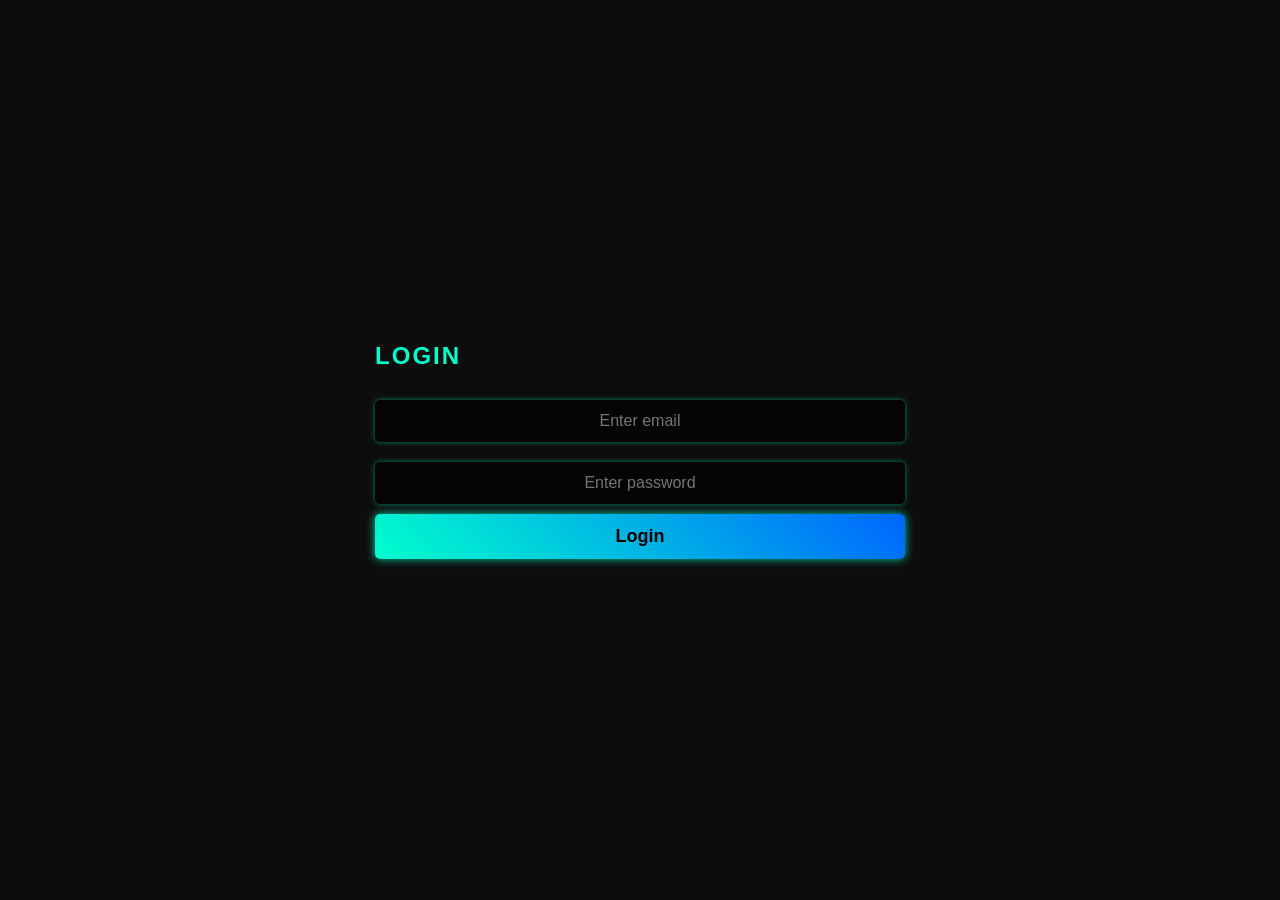
<file: index.html>
<!DOCTYPE html>
<html lang="en">
<head>
    <meta charset="UTF-8">
    <meta name="viewport" content="width=device-width, initial-scale=1.0">
    <title>Login</title>
    <link rel="stylesheet" href="https://cdnjs.cloudflare.com/ajax/libs/font-awesome/6.0.0-beta3/css/all.min.css">
    <style>
        /* Global Styling */
        * {
            margin: 0;
            padding: 0;
            box-sizing: border-box;
            font-family: 'Orbitron', sans-serif;
        }

        body {
            background: #0d0d0d;
            color: #00ffcc;
            display: flex;
            justify-content: center;
            align-items: center;
            height: 100vh;
        }

        .container {
            width: 350px;
            padding: 30px;
            border-radius: 10px;
            background: rgba(0, 0, 0, 0.8);
            box-shadow: 0 0 15px rgba(0, 255, 204, 0.5);
            text-align: center;
            animation: fadeIn 1s ease-in-out;
        }

        h2 {
            text-transform: uppercase;
            margin-bottom: 20px;
            letter-spacing: 2px;
        }

        /* Input Fields */
        input {
            width: 100%;
            padding: 12px;
            margin: 10px 0;
            border: none;
            outline: none;
            background: rgba(0, 0, 0, 0.7);
            color: #00ffcc;
            border-radius: 5px;
            font-size: 16px;
            text-align: center;
            transition: 0.3s;
            box-shadow: 0 0 5px rgba(0, 255, 204, 0.5);
        }

        input:focus {
            background: rgba(0, 0, 0, 0.9);
            box-shadow: 0 0 10px rgba(0, 255, 204, 0.8);
        }

        /* Buttons */
        button {
            width: 100%;
            padding: 12px;
            background: linear-gradient(45deg, #00ffcc, #0066ff);
            color: #000;
            border: none;
            border-radius: 5px;
            font-size: 18px;
            font-weight: bold;
            cursor: pointer;
            transition: 0.3s ease-in-out;
            box-shadow: 0 0 10px rgba(0, 255, 204, 0.8);
        }

        button:hover {
            transform: scale(1.05);
            background: linear-gradient(45deg, #0066ff, #00ffcc);
        }

        /* Error Message */
        .error-message {
            display: none;
            margin-top: 15px;
            font-size: 14px;
            font-weight: bold;
            color: red;
        }

        /* Fade-in Animation */
        @keyframes fadeIn {
            from {
                opacity: 0;
                transform: scale(0.9);
            }
            to {
                opacity: 1;
                transform: scale(1);
            }
        }
    </style>
</head>
<body>
    <div class="login-container">
        <h2>Login</h2>
        <form id="loginForm">
            <input type="email" id="email" placeholder="Enter email" required>
            <input type="password" id="password" placeholder="Enter password" required>
            <button type="submit">Login</button>
            <p class="error-message" id="errorMessage"></p>
        </form>
    </div>

    <script>
        // Predefined accounts
        const allowedEmailsWithPasswords = {
            'ahmed.gabriel@capital-schools.com': 'capital 1',    
            'hassan.waleed@capital-schools.com': 'capital 2',
            'yaamen.ghoneim@capital-schools.com': 'capital 3',
            'yassin.hussein@capital-schools.com': 'cis 1',
            'malek.Abdelhamid@capital-schools.com': 'cis 123',
            'adham.rabei@capital-schools.com': 'cis 34'
        };

        document.getElementById('loginForm').addEventListener('submit', function(event) {
            event.preventDefault();
            const email = document.getElementById('email').value;
            const password = document.getElementById('password').value;
            const errorMessage = document.getElementById('errorMessage');

            // Get stored credentials
            const storedEmail = localStorage.getItem('userEmail');
            const storedPassword = localStorage.getItem('userPassword');

            // Validate login
            if (
                (allowedEmailsWithPasswords[email] && allowedEmailsWithPasswords[email] === password) ||
                (email === storedEmail && password === storedPassword)
            ) {
                alert('Login successful!');
                localStorage.setItem('username', email.split('@')[0]);
                window.location.href = 'chose.html'; // Redirect to chat or home page
            } else {
                errorMessage.textContent = 'Invalid email or password.';
            }
        });
    </script>
</body>
</html>
</file>
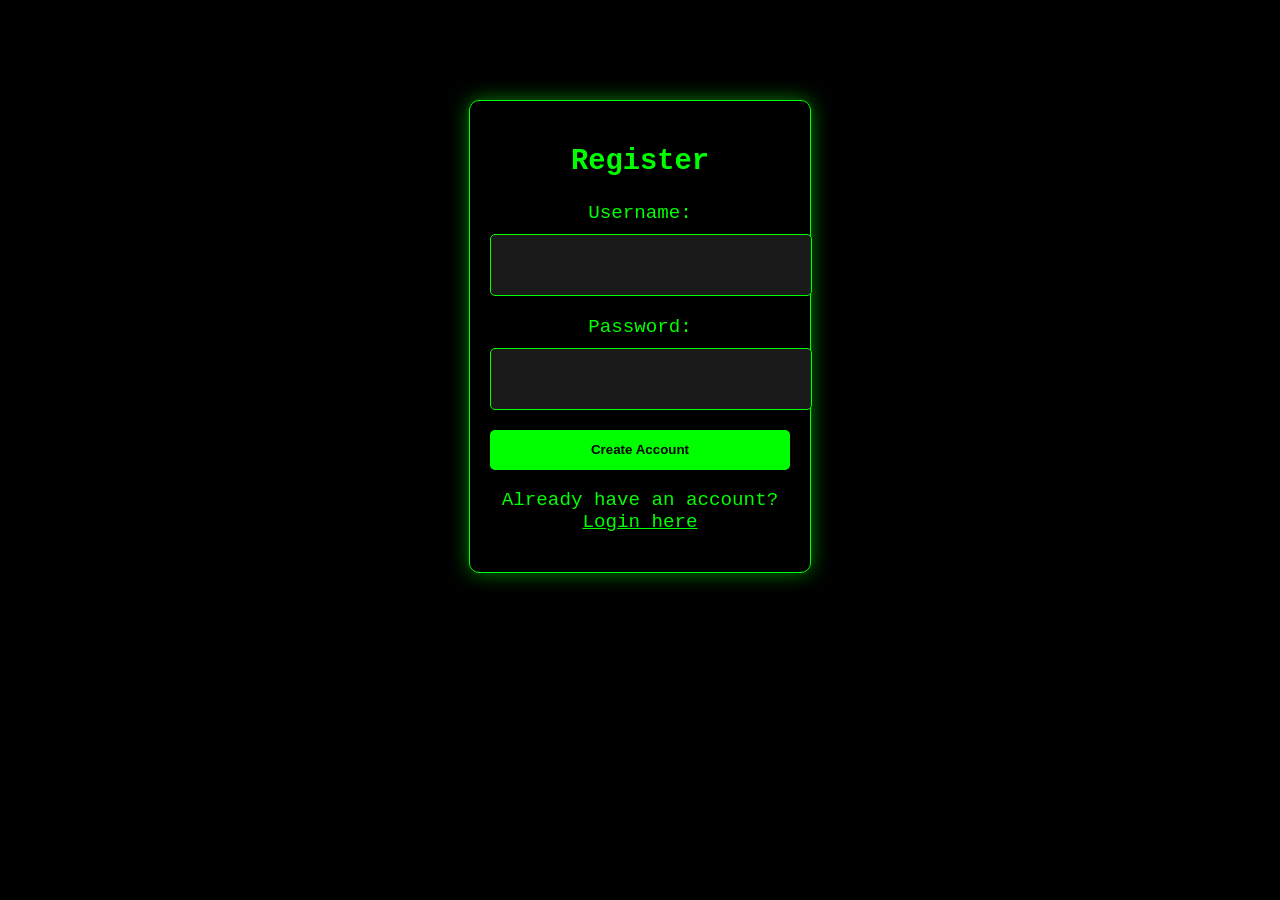
<file: add.html>
<!DOCTYPE html>
<html lang="en">
<head>
    <meta charset="UTF-8">
    <meta name="viewport" content="width=device-width, initial-scale=1.0">
    <title>Document</title>
</head>
<style>
    body {
        background-color: #000;
        color: #00ff00;
        font-family: 'Courier New', Courier, monospace;
        text-align: center;
        font-size: 1.2em;
    }
    .login-container {
        width: 300px;
        margin: 100px auto;
        padding: 20px;
        border: 1px solid #00ff00;
        box-shadow: 0 0 20px rgba(0, 255, 0, 0.5);
        border-radius: 10px;
        background-color: rgba(0, 0, 0, 0.8);
    }
    .login-form label {
        display: block;
        margin-bottom: 10px;
    }
    .login-form input {
        width: 100%;
        height: 40px;
        margin-bottom: 20px;
        padding: 10px;
        border: 1px solid #00ff00;
        border-radius: 5px;
        background-color: #1a1a1a;
        color: #00ff00;
    }
    .login-form button {
        width: 100%;
        height: 40px;
        background-color: #00ff00;
        color: #000;
        border: none;
        border-radius: 5px;
        cursor: pointer;
        font-weight: bold;
    }
    .login-form button:hover {
        background-color: #009900;
        color: #fff;
    }
    .error-message {
        color: #ff0000;
        margin-top: 20px;
    }
</style>
<body>
    <body>
        <div class="login-container">
            <h2>Register</h2>
            <form class="login-form" onsubmit="return registerUser()">
                <label for="username">Username:</label>
                <input type="text" id="username" name="username" required="">
                
                <label for="password">Password:</label>
                <input type="password" id="password" name="password" required="">
    
                <button type="submit">Create Account</button>
                <div class="success-message" id="success-message"></div>
            </form>
            <p>Already have an account? <a href="index.html" style="color: #00ff00;">Login here</a></p>
        </div>
                                                         
        <script>
            function registerUser() {
                const username = document.getElementById('username').value;
                const password = document.getElementById('password').value;
                const successMessage = document.getElementById('success-message');
    
                // Save the username and password in LocalStorage
                localStorage.setItem('username', username);
                localStorage.setItem('password', password);
                
                successMessage.textContent = "Account created successfully! You can now log in.";
                return false; // Prevent default form submission
            }
        </script>
    <!-- Code injected by live-server -->
    <script>
        // <![CDATA[  <-- For SVG support
        if ('WebSocket' in window) {
            (function () {
                function refreshCSS() {
                    var sheets = [].slice.call(document.getElementsByTagName("link"));
                    var head = document.getElementsByTagName("head")[0];
                    for (var i = 0; i < sheets.length; ++i) {
                        var elem = sheets[i];
                        var parent = elem.parentElement || head;
                        parent.removeChild(elem);
                        var rel = elem.rel;
                        if (elem.href && typeof rel != "string" || rel.length == 0 || rel.toLowerCase() == "stylesheet") {
                            var url = elem.href.replace(/(&|\?)_cacheOverride=\d+/, '');
                            elem.href = url + (url.indexOf('?') >= 0 ? '&' : '?') + '_cacheOverride=' + (new Date().valueOf());
                        }
                        parent.appendChild(elem);
                    }
                }
                var protocol = window.location.protocol === 'http:' ? 'ws://' : 'wss://';
                var address = protocol + window.location.host + window.location.pathname + '/ws';
                var socket = new WebSocket(address);
                socket.onmessage = function (msg) {
                    if (msg.data == 'reload') window.location.reload();
                    else if (msg.data == 'refreshcss') refreshCSS();
                };
                if (sessionStorage && !sessionStorage.getItem('IsThisFirstTime_Log_From_LiveServer')) {
                    console.log('Live reload enabled.');
                    sessionStorage.setItem('IsThisFirstTime_Log_From_LiveServer', true);
                }
            })();
        }
        else {
            console.error('Upgrade your browser. This Browser is NOT supported WebSocket for Live-Reloading.');
        }
        // ]]>
    </script>
    
    </body>
</body>
</html>
</file>
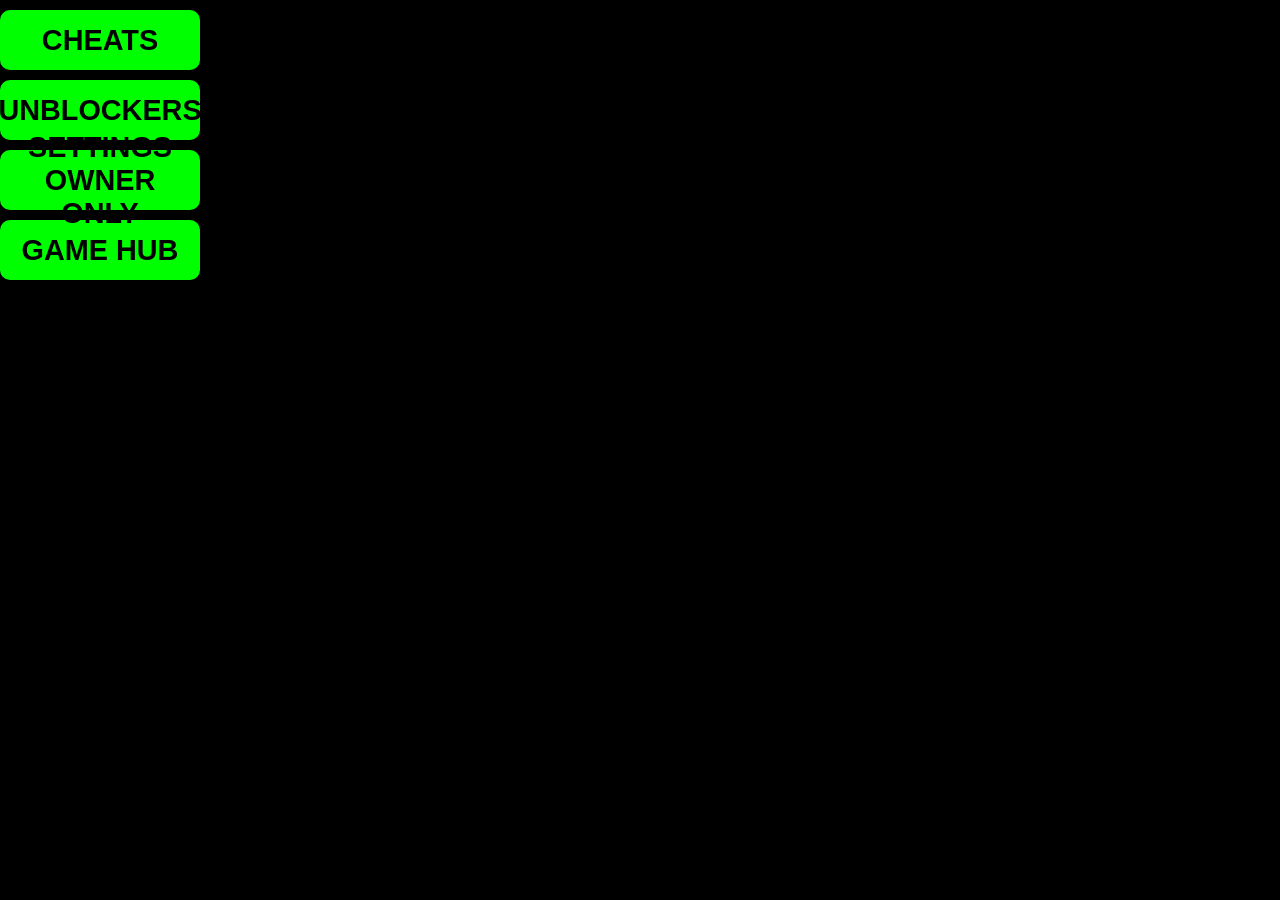
<file: chose.html>
<!DOCTYPE html>
<html lang="en">
<head>
    <meta charset="UTF-8">
    <meta name="viewport" content="width=device-width, initial-scale=1.0">
    <title>Document</title>
</head>
<style>
    body {
        background-color: #000;
        color: #00ff00;
        font-family: 'Courier New', Courier, monospace;
        text-align: center;
        font-size: 1.2em;
    }
    .button-container {
        display: flex;
        justify-content: center;
        align-items: center;
        height: 100vh;
        flex-direction: column; /* Arrange buttons in a column */
    }
    .redirect-button {
        width: 200px;
        height: 60px;
        background-color: #00ff00;
        color: #000;
        border: 2px solid #00ff00;
        border-radius: 10px;
        cursor: pointer;
        font-weight: bold;
        font-size: 1.5em;
        transition: background-color 0.3s, transform 0.2s;
        display: flex;
        justify-content: center;
        align-items: center;
        text-transform: uppercase;
        text-decoration: none;
        margin: 10px 0; /* Add space between buttons */
    }
    .redirect-button:hover {
        background-color: #009900;
        color: #fff;
        transform: scale(1.05);
    }
    .login-container {
        width: 300px;
        margin: 0 auto;
        padding: 20px;
        border: 1px solid #00ff00;
        box-shadow: 0 0 20px rgba(0, 255, 0, 0.5);
        border-radius: 10px;
        background-color: rgba(0, 0, 0, 0.8);
    }
    .error-message {
        color: #ff0000;
        margin-top: 20px;
    }
</style>
<style>
    body {
        font-family: 'Courier New', Courier, monospace;
        margin: 0;
        padding: 0;
        background-color: #000;
        color: #00ff00;
    }
    .navbar {
        display: flex;
        justify-content: space-between;
        align-items: center;
        padding: 20px;
        background-color: rgba(0, 0, 0, 0.7);
        border-bottom: 2px solid #00ff00;
    }
    .navbar .logo {
        font-size: 1.8em;
        margin: 0;
        color: #00ff00;
    }
    .nav-links {
        list-style: none;
        padding: 0;
        display: flex;
        gap: 20px; /* Gap between menu items */
    }
    .nav-links li {
        display: inline;
    }
    .nav-links a {
        color: #00ff00;
        text-decoration: none;
        padding: 5px 10px;
        border-radius: 5px;
        transition: background-color 0.3s, color 0.3s;
    }
    .nav-links a:hover {
        background-color: #00ff00;
        color: #000;
    }
    .chat-container {
        display: flex;
    }
    .sidebar {
        width: 200px;
        background-color: rgba(0, 0, 0, 0.8);
        padding: 20px;
        border-right: 2px solid #00ff00;
        box-shadow: 0 0 10px rgba(0, 255, 0, 0.5);
    }
    .chat-area {
        flex-grow: 1;
        padding: 20px;
        display: flex;
        flex-direction: column;
        background-color: rgba(0, 0, 0, 0.8);
        box-shadow: 0 0 10px rgba(0, 255, 0, 0.5);
    }
    .messages {
        flex-grow: 1;
        overflow-y: auto;
        margin-bottom: 10px;
        padding: 10px;
        background-color: #1a1a1a;
        border: 1px solid #00ff00;
        border-radius: 5px;
    }
    .input-area {
        display: flex;
    }
    .input-area input {
        flex-grow: 1;
        padding: 10px;
        border: 1px solid #00ff00;
        border-radius: 5px;
        background-color: #1a1a1a;
        color: #00ff00;
    }
    .input-area button {
        margin-left: 10px;
        padding: 10px;
        background-color: #00ff00;
        border: none;
        border-radius: 5px;
        cursor: pointer;
        color: #000;
    }
    .input-area button:hover {
        background-color: #009900;
        color: #fff;
    }
    .user-list {
        width: 200px;
        background-color: rgba(0, 0, 0, 0.8);
        padding: 20px;
        border-left: 2px solid #00ff00;
        box-shadow: 0 0 10px rgba(0, 255, 0, 0.5);
    }
</style>
<body>
    
    <button class="redirect-button" onclick="window.location.href='cheats.html'">Cheats</button>
    <button class="redirect-button" onclick="window.location.href='unblockers.html'">unblockers</button>
    <button class="redirect-button" onclick="window.location.href='settings.html'">settings owner only</button>
    <button class="redirect-button" onclick="window.location.href='game_hub.html'">game hub</button>
</body>
</html>
</file>
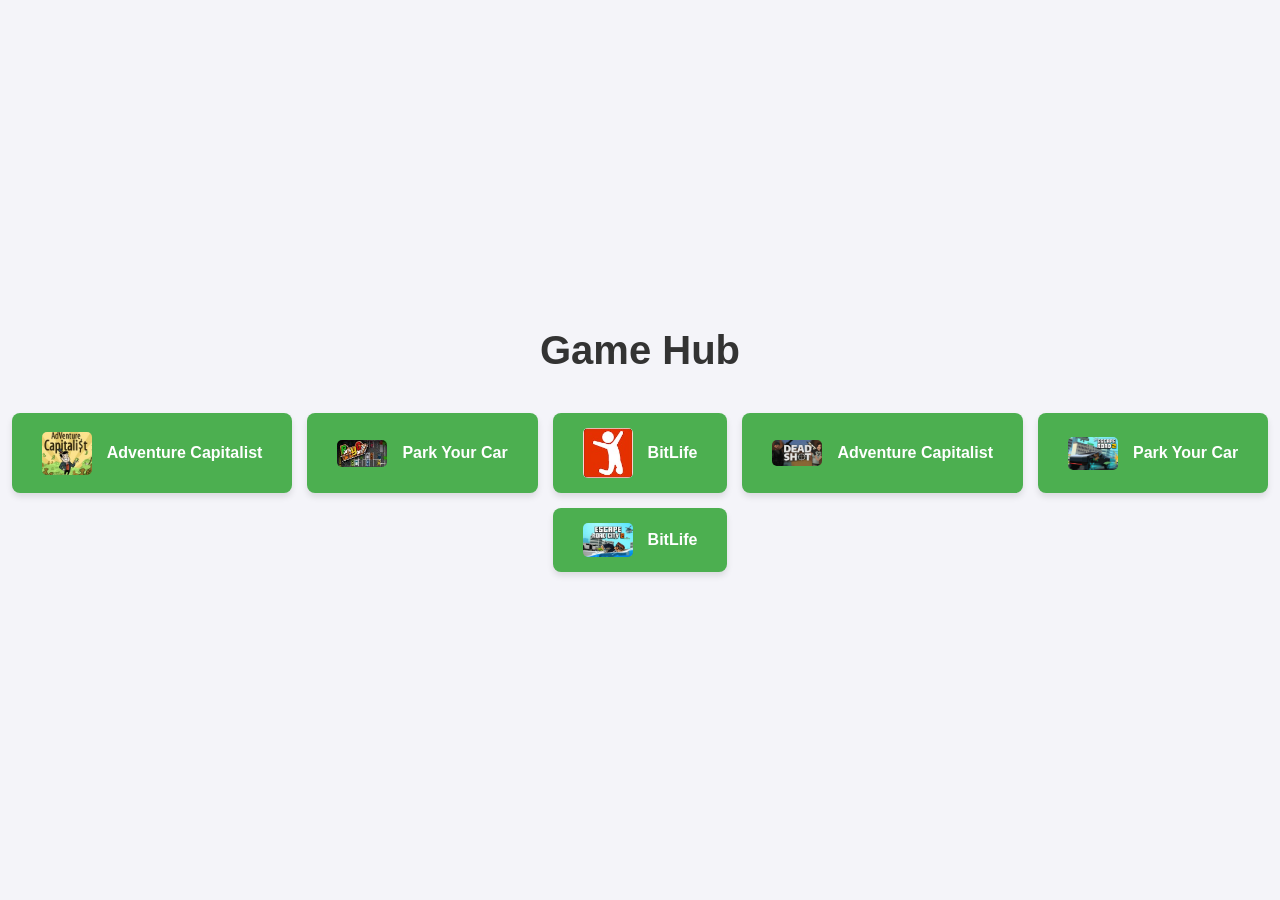
<file: game_hub.html>
<!DOCTYPE html>
<html lang="en">
<head>
    <meta charset="UTF-8">
    <meta name="viewport" content="width=device-width, initial-scale=1.0">
    <title>Game Hub</title>
    <style>
        /* Basic reset */
        * {
            margin: 0;
            padding: 0;
            box-sizing: border-box;
        }

        body {
            font-family: Arial, sans-serif;
            background-color: #f4f4f9;
            color: #333;
            display: flex;
            justify-content: center;
            align-items: center;
            height: 100vh;
            flex-direction: column;
        }

        h1 {
            font-size: 2.5rem;
            margin-bottom: 20px;
            color: #333;
        }

        .button-container {
            display: flex;
            flex-wrap: wrap;
            gap: 15px;
            justify-content: center;
            margin-top: 20px;
        }

        .game-button {
            background-color: #4CAF50;
            padding: 15px 30px;
            font-size: 18px;
            cursor: pointer;
            display: flex;
            align-items: center;
            justify-content: center;
            border: none;
            border-radius: 8px;
            box-shadow: 0 4px 6px rgba(0, 0, 0, 0.1);
            transition: all 0.3s ease;
        }

        .game-button:hover {
            background-color: #45a049;
            box-shadow: 0 6px 8px rgba(0, 0, 0, 0.15);
            transform: translateY(-3px);
        }

        .game-button img {
            max-width: 50px;
            max-height: 50px;
            margin-right: 15px;
            border-radius: 5px;
        }

        .game-button span {
            font-size: 16px;
            font-weight: bold;
            color: #fff;
        }

        /* Responsiveness */
        @media (max-width: 768px) {
            .game-button {
                font-size: 14px;
                padding: 10px 20px;
            }

            .game-button img {
                max-width: 40px;
                max-height: 40px;
            }
        }
    </style>
</head>
<body>
    <h1>Game Hub</h1>
    <div class="button-container">
        <button class="game-button" onclick="window.open('https://en.gameslol.net/adventure-capitalist-1086.html')">
            <img src="clicker games.jpg" alt="Game 1">
            <span>Adventure Capitalist</span>
        </button>
        <button class="game-button" onclick="window.open('https://www.cbc.ca/kids/games/all/park-your-car')">
            <img src="WhatsApp Image 2025-02-20 at 20.29.40_9ecbc3f6.jpg" alt="Game 2">
            <span>Park Your Car</span>
        </button>
        <button class="game-button" onclick="window.open('https://bitlifemod.org/')">
            <img src="bit life.jpg" alt="BitLife">
            <span>BitLife</span>
        </button>
        <button class="game-button" onclick="window.open('https://deadshot.io/')">
            <img src="cover_16x9-1694770506842 .jpg" alt="deadshot">
            <span>Adventure Capitalist</span>
        </button>
        <button class="game-button" onclick="window.open('https://escaperoad2.io/')">
            <img src="escape-road-2-3.png" alt="escape raod 2">
            <span>Park Your Car</span>
        </button>
        <button class="game-button" onclick="window.open('https://slope2.online/escape-road#google_vignette')">
            <img src="images.png" alt="escape road city">
            <span>BitLife</span>
        </button>
    </div>
</body>
</html>
</file>
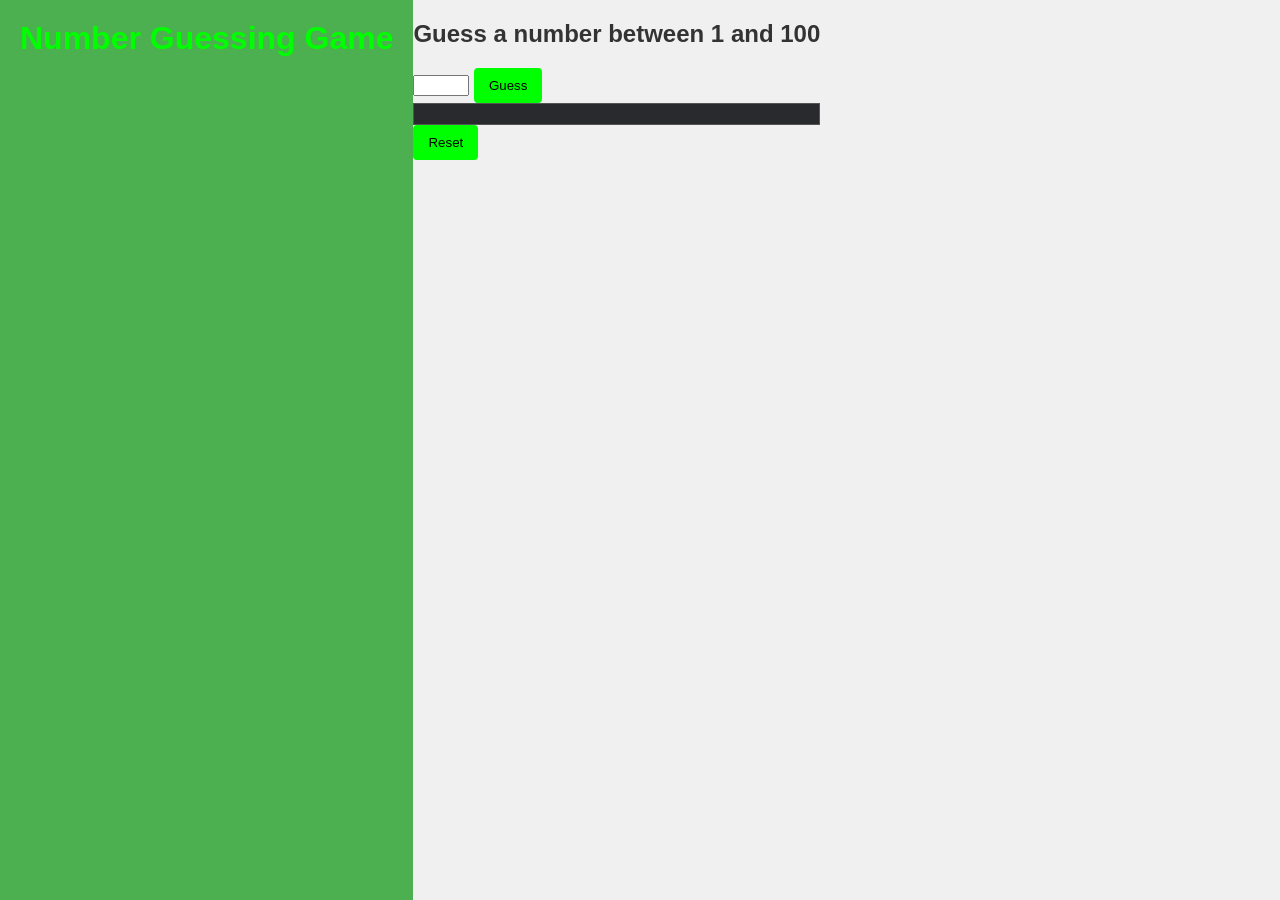
<file: number_guessing.html>
<!DOCTYPE html>
<html lang="en">
<head>
    <meta charset="UTF-8">
    <title>Number Guessing Game</title>
    <link rel="stylesheet" href="style.css">
</head>
<body>
    <header>
        <h1>Number Guessing Game</h1>
    </header>
    <main>
        <h2>Guess a number between 1 and 100</h2>
        <input type="number" id="guess" min="1" max="100" />
        <button onclick="checkGuess()">Guess</button>
        <div id="message"></div>
        <button onclick="resetGame()">Reset</button>
    </main>
    <script>
        let randomNumber = Math.floor(Math.random() * 100) + 1;
        let attempts = 0;

        function checkGuess() {
            const userGuess = Number(document.getElementById('guess').value);
            attempts++;
            let message = '';
            
            if (userGuess < randomNumber) {
                message = 'Too low! Try again.';
            } else if (userGuess > randomNumber) {
                message = 'Too high! Try again.';
            } else {
                message = `Congratulations! You've guessed the number in ${attempts} attempts.`;
            }

            document.getElementById('message').innerText = message;
        }

        function resetGame() {
            randomNumber = Math.floor(Math.random() * 100) + 1;
            attempts = 0;
            document.getElementById('message').innerText = '';
            document.getElementById('guess').value = '';
        }
    </script>
</body>
</html>
</file>
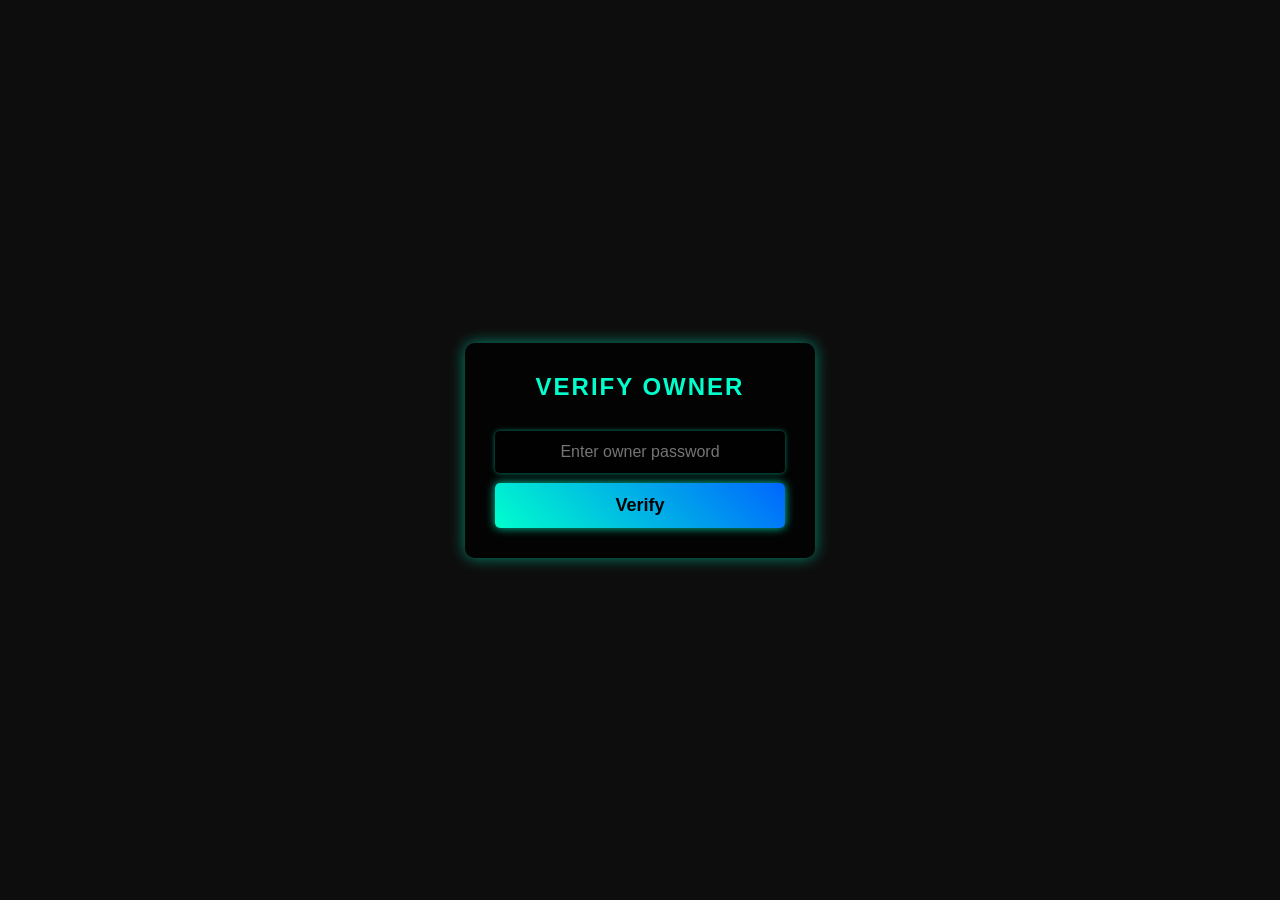
<file: settings.html>
<!DOCTYPE html>
<html lang="en">
<head>
    <meta charset="UTF-8">
    <meta name="viewport" content="width=device-width, initial-scale=1.0">
    <title>Settings</title>
    <link rel="stylesheet" href="https://cdnjs.cloudflare.com/ajax/libs/font-awesome/6.0.0-beta3/css/all.min.css">
    <style>
        /* Global Styling */
        * {
            margin: 0;
            padding: 0;
            box-sizing: border-box;
            font-family: 'Orbitron', sans-serif;
        }
        
        body {
            background: #0d0d0d;
            color: #00ffcc;
            display: flex;
            justify-content: center;
            align-items: center;
            height: 100vh;
        }

        .container {
            width: 350px;
            padding: 30px;
            border-radius: 10px;
            background: rgba(0, 0, 0, 0.8);
            box-shadow: 0 0 15px rgba(0, 255, 204, 0.5);
            text-align: center;
            animation: fadeIn 1s ease-in-out;
        }

        h2 {
            text-transform: uppercase;
            margin-bottom: 20px;
            letter-spacing: 2px;
        }

        /* Input Fields */
        input {
            width: 100%;
            padding: 12px;
            margin: 10px 0;
            border: none;
            outline: none;
            background: rgba(0, 0, 0, 0.7);
            color: #00ffcc;
            border-radius: 5px;
            font-size: 16px;
            text-align: center;
            transition: 0.3s;
            box-shadow: 0 0 5px rgba(0, 255, 204, 0.5);
        }

        input:focus {
            background: rgba(0, 0, 0, 0.9);
            box-shadow: 0 0 10px rgba(0, 255, 204, 0.8);
        }

        /* Buttons */
        button {
            width: 100%;
            padding: 12px;
            background: linear-gradient(45deg, #00ffcc, #0066ff);
            color: #000;
            border: none;
            border-radius: 5px;
            font-size: 18px;
            font-weight: bold;
            cursor: pointer;
            transition: 0.3s ease-in-out;
            box-shadow: 0 0 10px rgba(0, 255, 204, 0.8);
        }

        button:hover {
            transform: scale(1.05);
            background: linear-gradient(45deg, #0066ff, #00ffcc);
        }

        /* Error & Success Messages */
        .error-message, .success-message {
            display: none;
            margin-top: 15px;
            font-size: 14px;
            font-weight: bold;
        }

        .error-message {
            color: red;
        }

        .success-message {
            color: yellow;
        }

        /* Fade-in Animation */
        @keyframes fadeIn {
            from {
                opacity: 0;
                transform: scale(0.9);
            }
            to {
                opacity: 1;
                transform: scale(1);
            }
        }

        /* Hide update form initially */
        #updateForm {
            display: none;
        }
    </style>
</head>
<body>
    <div class="container">
        <h2>Verify Owner</h2>
        <form id="verifyOwnerForm">
            <input type="password" id="ownerPassword" placeholder="Enter owner password" required>
            <button type="submit">Verify</button>
            <p class="error-message" id="verifyErrorMessage">Incorrect password!</p>
        </form>

        <div id="updateForm">
            <h2>Update Credentials</h2>
            <form id="updateCredentialsForm">
                <input type="email" id="newEmail" placeholder="Enter new email" required>
                <input type="password" id="newPassword" placeholder="Enter new password" required>
                <button type="submit">Save</button>
                <p class="success-message" id="successMessage">Credentials updated successfully! Redirecting...</p>
            </form>
        </div>
    </div>

    <script>
        // Predefined Owner Password (Change this to your secret password)
        const ownerPassword = "nigger"; // CHANGE THIS

        // Verify owner before allowing access to settings
        document.getElementById('verifyOwnerForm').addEventListener('submit', function(event) {
            event.preventDefault();
            const enteredPassword = document.getElementById('ownerPassword').value;
            const errorMessage = document.getElementById('verifyErrorMessage');

            if (enteredPassword === ownerPassword) {
                document.getElementById('verifyOwnerForm').style.display = 'none';
                document.getElementById('updateForm').style.display = 'block';
            } else {
                errorMessage.style.display = 'block';
            }
        });

        // Handle email & password update
        document.getElementById('updateCredentialsForm').addEventListener('submit', function(event) {
            event.preventDefault();
            const newEmail = document.getElementById('newEmail').value;
            const newPassword = document.getElementById('newPassword').value;

            // Save credentials in localStorage
            localStorage.setItem('userEmail', newEmail);
            localStorage.setItem('userPassword', newPassword);

            document.getElementById('successMessage').style.display = 'block';

            // Redirect to index.html after 2 seconds
            setTimeout(() => {
                window.location.href = 'index.html';
            }, 2000);
        });
    </script>
</body>
</html>
</file>
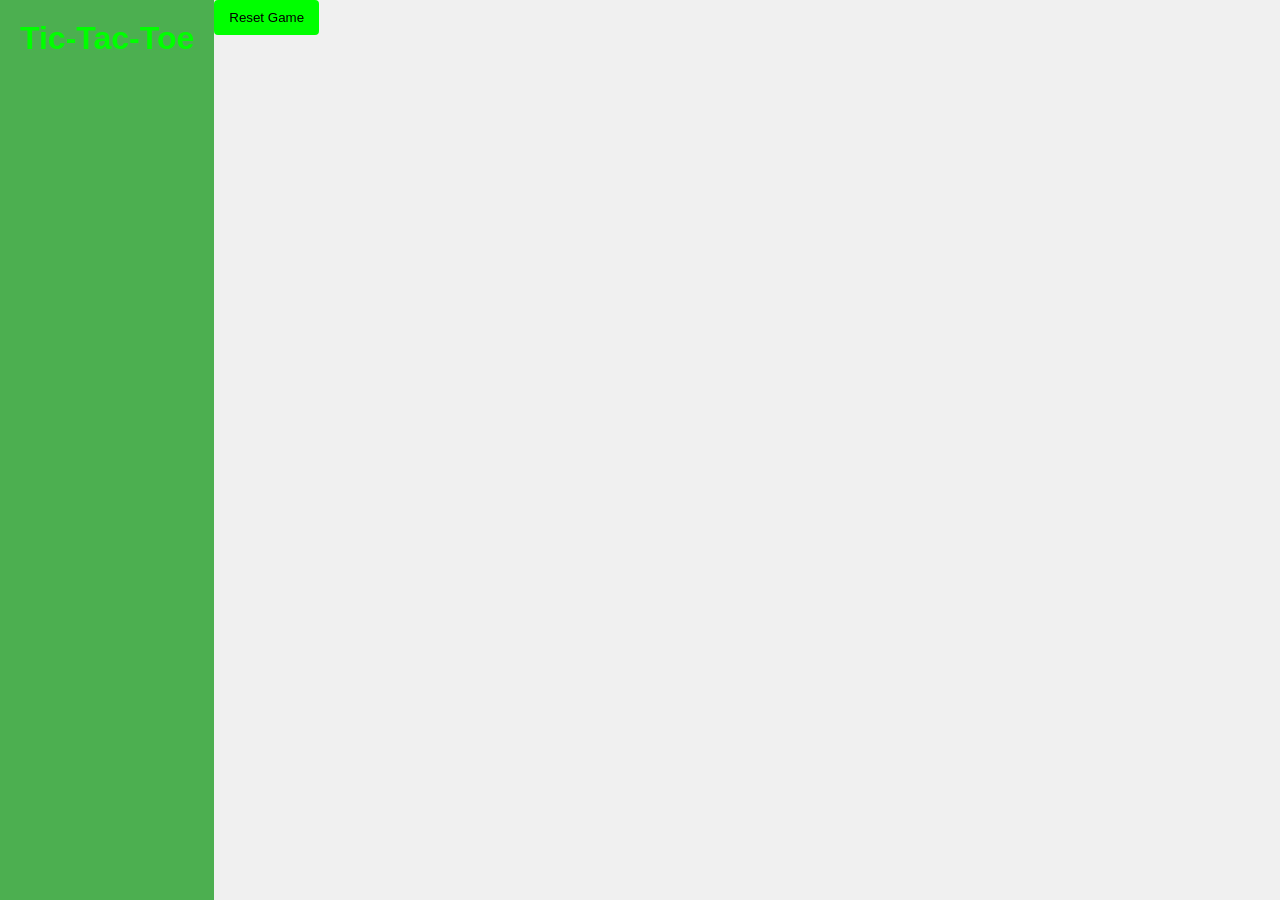
<file: tic_tac_toe.html>
<!DOCTYPE html>
<html lang="en">
<head>
    <meta charset="UTF-8">
    <title>Tic-Tac-Toe</title>
    <link rel="stylesheet" href="style.css">
</head>
<body>
    <header>
        <h1>Tic-Tac-Toe</h1>
    </header>
    <main>
        <div id="board">
            <div class="cell" onclick="makeMove(this, 0)"></div>
            <div class="cell" onclick="makeMove(this, 1)"></div>
            <div class="cell" onclick="makeMove(this, 2)"></div>
            <div class="cell" onclick="makeMove(this, 3)"></div>
            <div class="cell" onclick="makeMove(this, 4)"></div>
            <div class="cell" onclick="makeMove(this, 5)"></div>
            <div class="cell" onclick="makeMove(this, 6)"></div>
            <div class="cell" onclick="makeMove(this, 7)"></div>
            <div class="cell" onclick="makeMove(this, 8)"></div>
        </div>
        <button onclick="resetGame()">Reset Game</button>
    </main>
    <script>
        let board = ['', '', '', '', '', '', '', '', ''];
        let currentPlayer = 'X';

        function makeMove(cell, index) {
            if (board[index] === '' && !checkWinner()) {
                board[index] = currentPlayer;
                cell.innerText = currentPlayer;
                if (!checkWinner()) {
                    currentPlayer = currentPlayer === 'X' ? 'O' : 'X';
                }
            }
        }

        function checkWinner() {
            const winningCombinations = [
                [0, 1, 2], [3, 4, 5], [6, 7, 8],
                [0, 3, 6], [1, 4, 7], [2, 5, 8],
                [0, 4, 8], [2, 4, 6]
            ];
            for (const combo of winningCombinations) {
                const [a, b, c] = combo;
                if (board[a] && board[a] === board[b] && board[a] === board[c]) {
                    alert(`${board[a]} wins!`);
                    return true;
                }
            }
            if (!board.includes('')) {
                alert("It's a draw!");
                return true;
            }
            return false;
        }

        function resetGame() {
            board = ['', '', '', '', '', '', '', '', ''];
            currentPlayer = 'X';
            document.querySelectorAll('.cell').forEach(cell => {
                cell.innerText = '';
            });
        }
    </script>
</body>
</html>
</file>
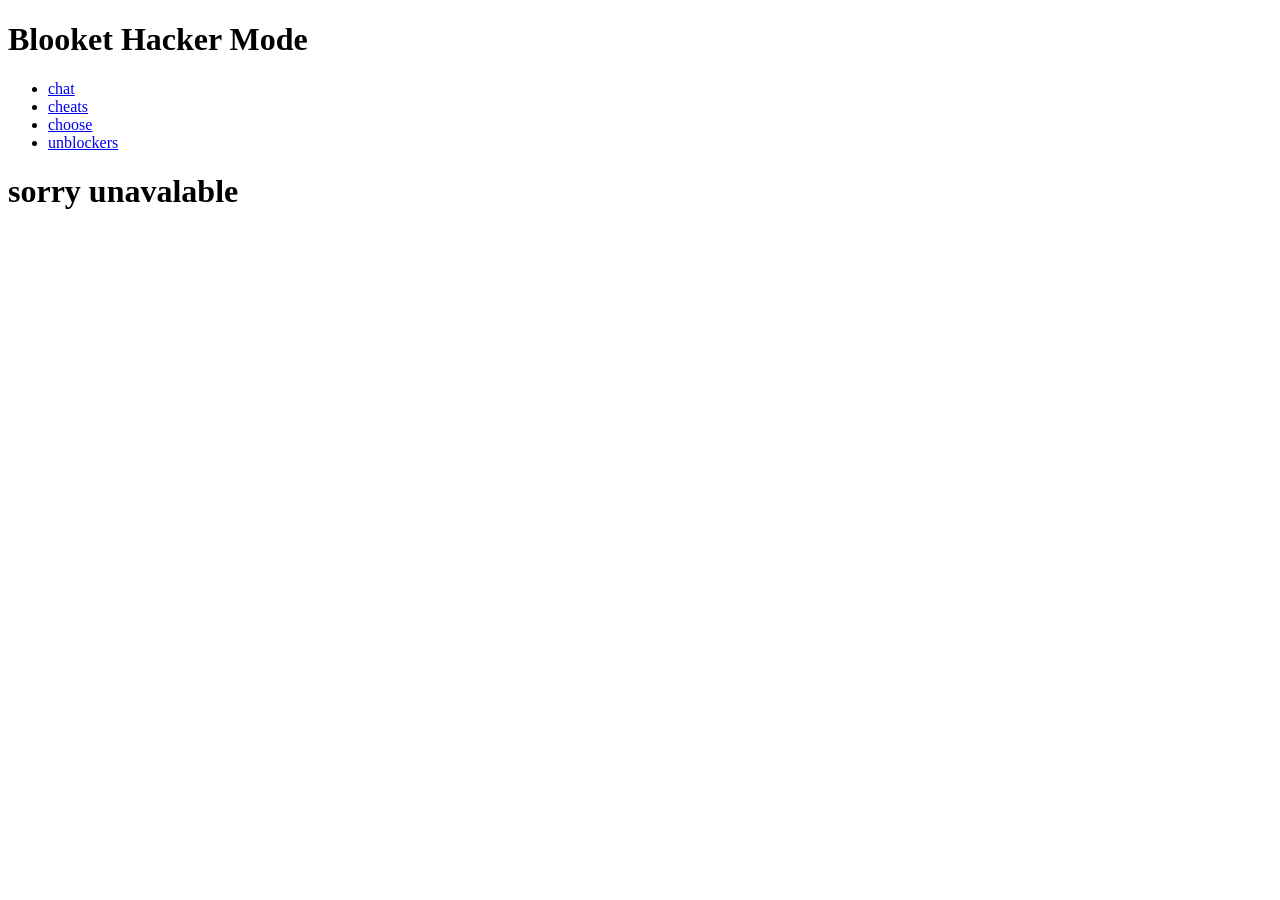
<file: unavalable.html>
<!DOCTYPE html>
<html lang="en">
<head>
    <meta charset="UTF-8">
    <meta name="viewport" content="width=device-width, initial-scale=1.0">
    <title>Document</title>
    <div class="navbar">
        <h1 class="logo">Blooket Hacker Mode</h1>
        <ul class="nav-links">
            <li><a href="chat.html">chat</a></li>
            <li><a href="cheats.html">cheats</a></li>
            <li><a href="chose.html">choose</a></li>
            <li><a href="unblockers.html">unblockers</a></li>
        </ul>
    </div>
</head>
<body>
    <h1>sorry unavalable</h1>
</body>
</html>
</file>
<file: style.css>
body {
    font-family: Arial, sans-serif;
    background-color: #1e1e1e; /* Hacker mode */
    color: #f0f0f0;
    padding: 20px;
}

.container {
    max-width: 800px;
    margin: 0 auto;
}

h1 {
    color: #1abc9c; /* A nice green */
}

pre {
    background-color: #282c34; /* Dark background for code */
    padding: 10px;
    border-radius: 5px;
    overflow-x: auto;
}

.copy-button {
    margin-top: 10px;
    padding: 10px 15px;
    background-color: #007bff;
    color: white;
    border: none;
    border-radius: 4px;
    cursor: pointer;
    display: flex;
    align-items: center;
}

.copy-button i {
    margin-right: 5px;
}

.copy-button:hover {
    background-color: #0056b3;
}
html, body {
    height: 100%;
    margin: 0;
    font-family: 'Courier New', Courier, monospace; /* Monospace font for hacker aesthetic */
    background-color: #000000; /* Dark background */
    color: #00ff00; /* Green text */
}

.container {
    max-width: 600px;
    margin: auto;
    background: rgba(0, 0, 0, 0.8); /* Semi-transparent black background */
    padding: 20px;
    border-radius: 8px;
    box-shadow: 0 0 10px rgba(0, 255, 0, 0.5); /* Green glow */
    overflow: hidden;
}

h1 {
    color: #00ff00; /* Title color */
    text-align: center;
}

#messages {
    height: 300px;
    overflow-y: scroll;
    border: 1px solid #00ff00; /* Green border */
    margin-bottom: 10px;
    padding: 10px;
}

.user-message {
    margin: 5px 0;
}

#userList {
    margin-bottom: 10px;
    border: 1px solid #00ff00;
    padding: 5px;
}

input[type="text"] {
    width: calc(100% - 100px); /* Calculate width for input box */
    padding: 10px;
    border: 1px solid #00ff00; /* Green border */
    background-color: #000; /* Black background */
    color: #00ff00; /* Green text */
}

select {
    padding: 10px;
    border: 1px solid #00ff00; /* Green border */
    background-color: #000; /* Black background */
    color: #00ff00; /* Green text */
}

button {
    padding: 10px 15px;
    background-color: #00ff00; /* Green button */
    color: black;
    border: none;
    border-radius: 4px;
    cursor: pointer;
    transition: background-color 0.3s;
}

button:hover {
    background-color: #009900; /* Darker green on hover */
}
body {
    margin: 0;
    font-family: 'Courier New', Courier, monospace;
    background-color: #1d1f21;
    color: #c5c8c6;
    display: flex;
    height: 100vh;
}

.chat-container {
    display: flex;
    width: 100%;
}

.sidebar {
    width: 220px;
    background-color: #282a2e;
    padding: 10px;
    box-shadow: 2px 0 5px rgba(0,0,0,0.5);
}

.sidebar h3 {
    color: #8abeb7;
}

.sidebar ul {
    list-style-type: none;
    padding: 0;
}

.sidebar li {
    padding: 5px;
    cursor: pointer;
}

.sidebar li:hover {
    background-color: #373b41;
}

.chat-area {
    flex-grow: 1;
    display: flex;
    flex-direction: column;
}

.messages {
    flex-grow: 1;
    padding: 10px;
    overflow-y: auto;
    border-bottom: 1px solid #333;
}

.input-area {
    display: flex;
    padding: 10px;
    background-color: #1d1f21;
}

#message {
    flex-grow: 1;
    padding: 10px;
    border: 1px solid #555;
    background-color: #282a2e;
    color: #c5c8c6;
}

#sendButton {
    padding: 10px;
    background-color: #5e5e5e;
    color: white;
    border: none;
    cursor: pointer;
}

#sendButton:hover {
    background-color: #8abeb7;
}

.user-list {
    background: #282a2e;
    color: #8abeb7;
    padding: 10px;
    max-width: 220px;
    box-shadow: -2px 0 5px rgba(0,0,0,0.5);
    width: 220px;
}
body {
    font-family: 'Arial', sans-serif;
    background-color: #f0f0f0;
    color: #333;
    margin: 0;
    padding: 0;
}

header {
    background-color: #4CAF50;
    color: white;
    padding: 20px;
    text-align: center;
}

h1 {
    margin: 0;
}

.game-list {
    display: flex;
    justify-content: center;
    flex-wrap: wrap;
    margin: 20px auto;
    max-width: 800px;
}

.game {
    background-color: white;
    border: 1px solid #ddd;
    border-radius: 8px;
    padding: 15px;
    margin: 10px;
    text-align: center;
    width: 250px;
    transition: box-shadow 0.3s ease;
}

.game h2 {
    font-size: 20px;
    margin: 10px 0;
}

.game a {
    text-decoration: none;
    color: white;
    background-color: #4CAF50;
    padding: 10px 15px;
    border-radius: 5px;
    display: inline-block;
}

.game:hover {
    box-shadow: 0px 4px 20px rgba(0, 0, 0, 0.2);
}

footer {
    text-align: center;
    padding: 10px;
    background-color: #4CAF50;
    color: white;
    position: relative;
    bottom: 0;
    width: 100%;
}
</file>
